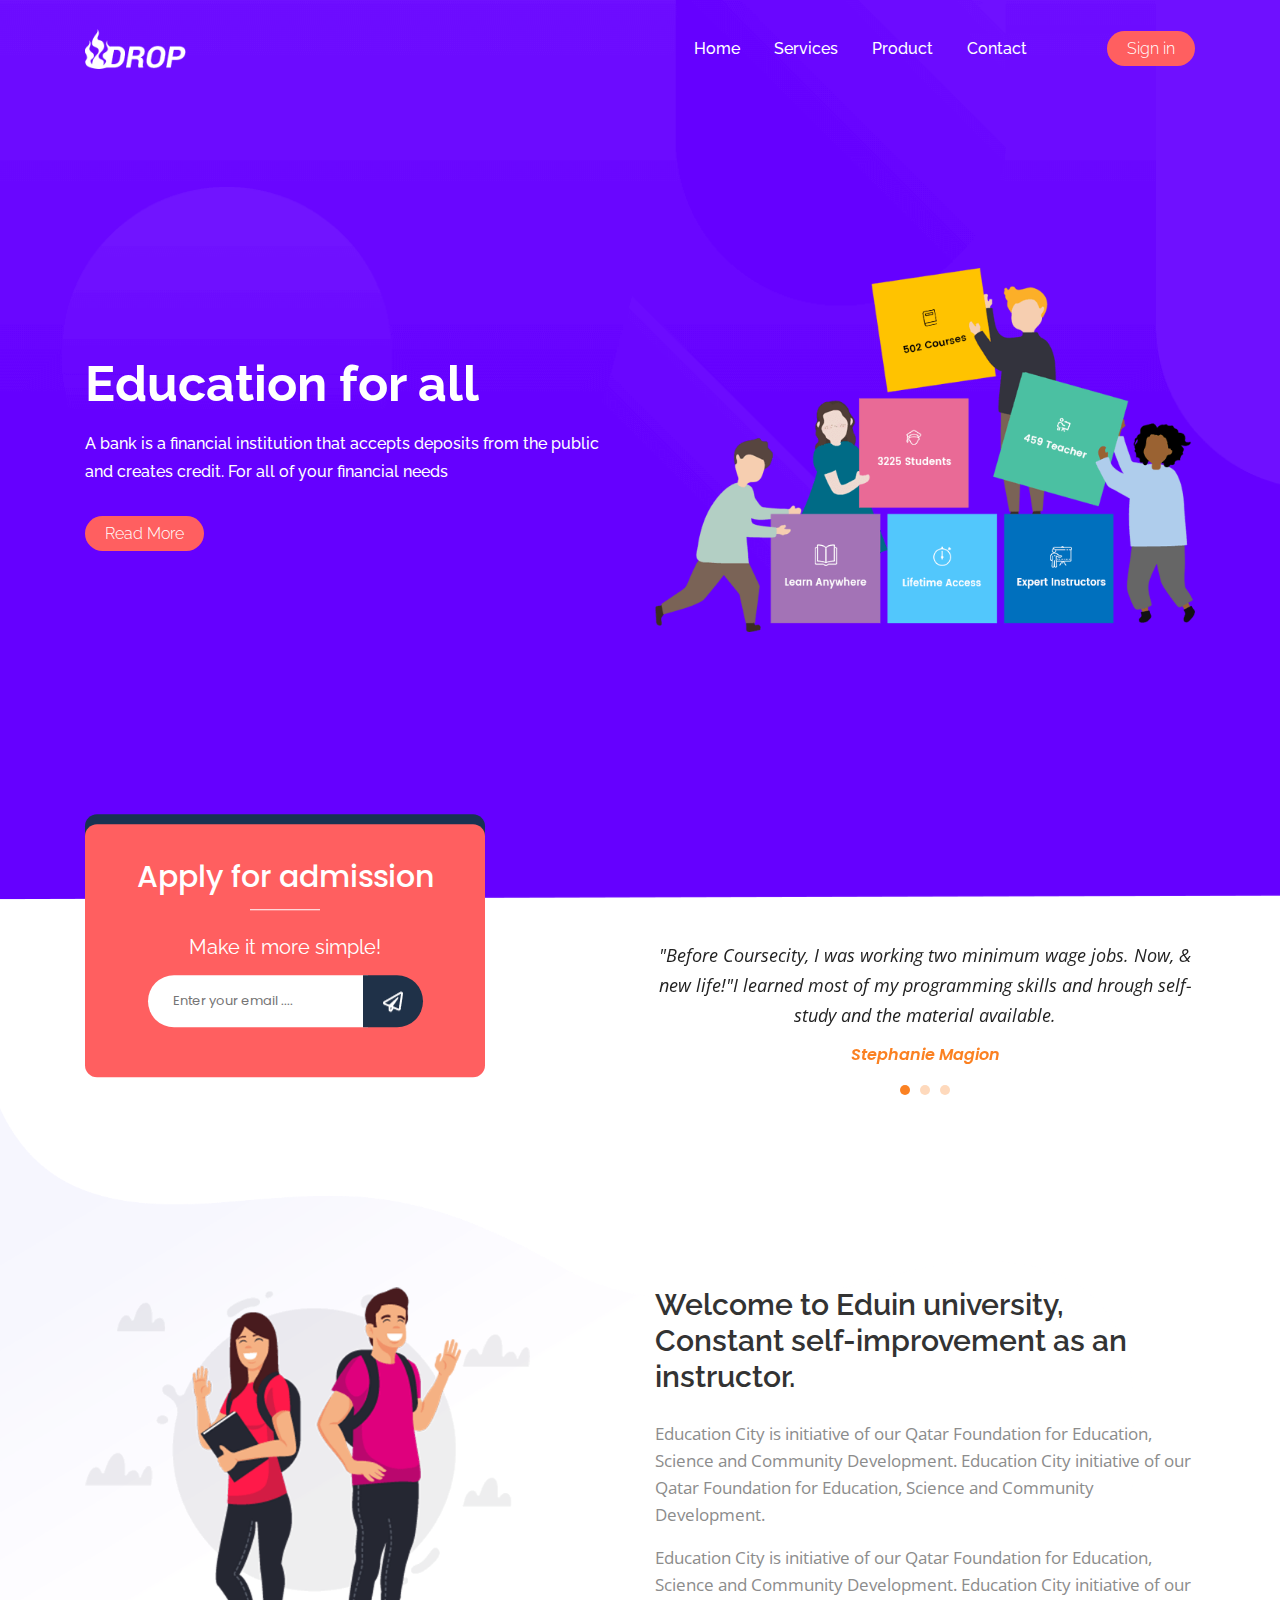
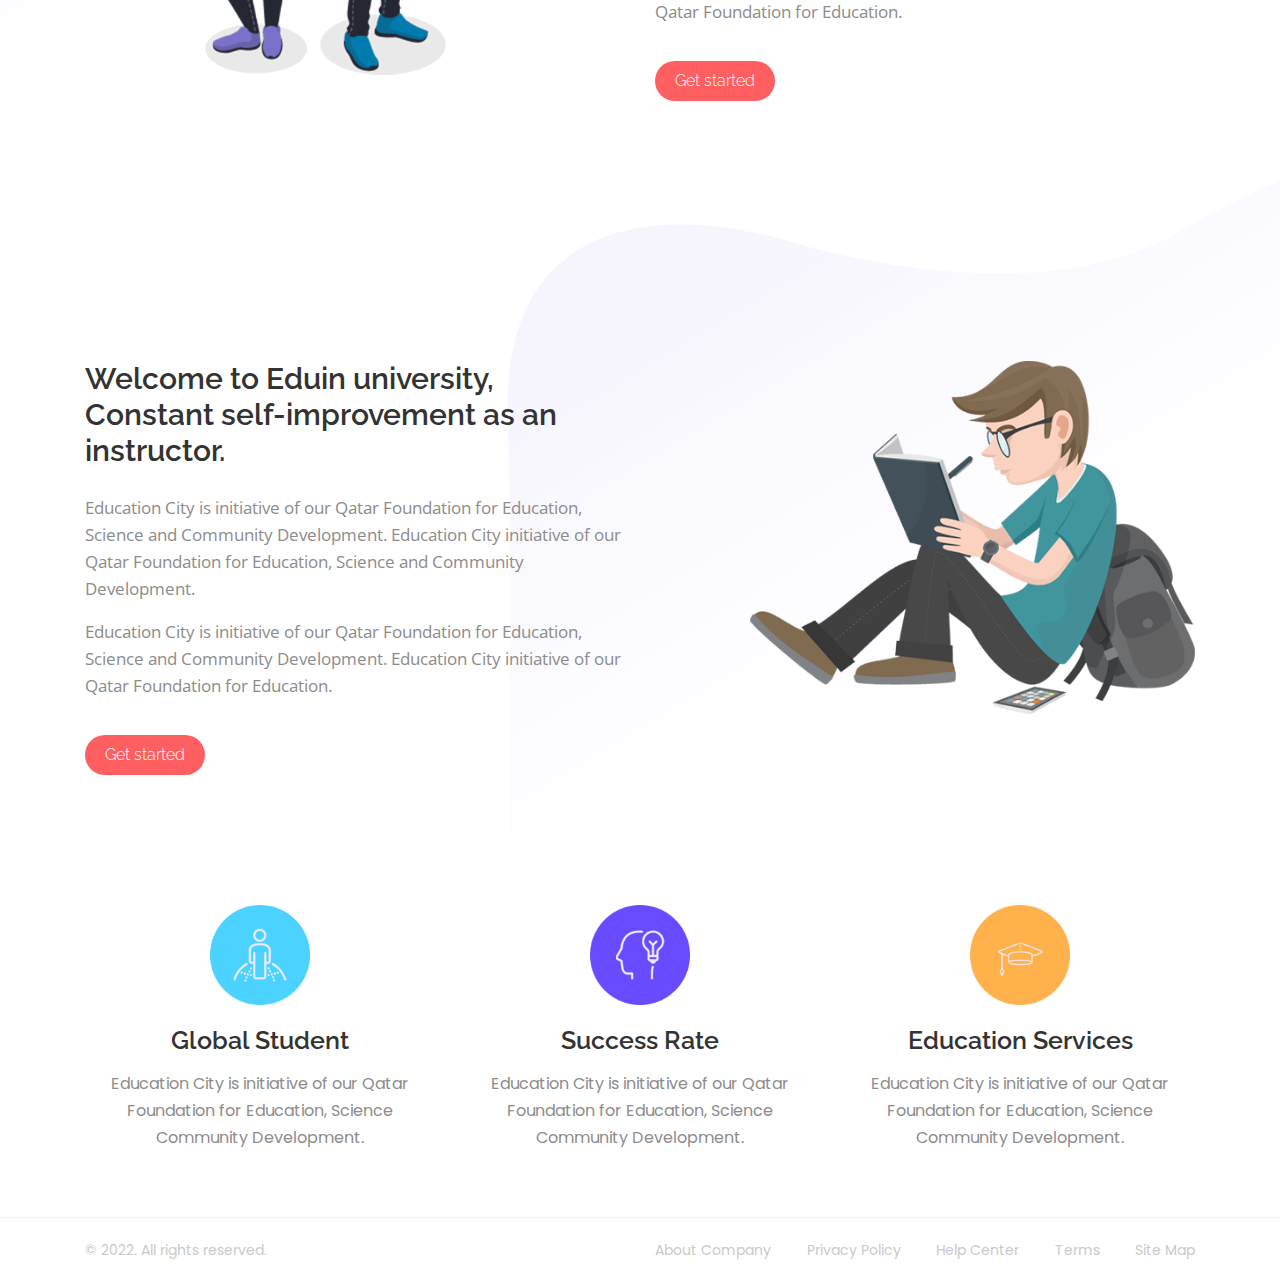
<file: index.html>
<!doctype html>
<html lang="en">
<head>
	<!-- Required meta tags -->
	<meta charset="utf-8">
	<meta name="viewport" content="width=device-width, initial-scale=1, shrink-to-fit=no">
	<title>Drop Html One Page Template</title>
	<!-- Bootstrap CSS -->
	<link rel="stylesheet" href="css/bootstrap-grid.min.css">
	<link rel="stylesheet" href="css/bootstrap-reboot.min.css">
	<link rel="stylesheet" href="css/bootstrap.min.css">
	<link rel="stylesheet" href="css/owl.carousel.min.css">
    <link rel="stylesheet" href="css/owl.theme.default.min.css">
	<link rel="stylesheet" href="css/style.css">
</head>
<body>
<!--=======================================================
                          [Header]
========================================================-->
<header>
    <nav class="navbar navbar-expand-lg navbar-dark">
        <div class="container">
            <a class="navbar-brand" href="#">
                <figure>
                    <img src="images/logo.png" class="img-fluid" alt="Logo">
                </figure>
            </a>
            <button class="navbar-toggler" type="button" data-toggle="collapse" data-target="#navbarNav" aria-controls="navbarNav" aria-expanded="false" aria-label="Toggle navigation">
                <span class="navbar-toggler-icon"></span>
            </button>
            <div class="collapse navbar-collapse" id="navbarNav">
                <ul class="navbar-nav ml-auto">
                    <li class="nav-item active">
                        <a class="nav-link" href="#">Home <span class="sr-only">(current)</span></a>
                    </li>
                    <li class="nav-item">
                        <a class="nav-link" href="#">Services</a>
                    </li>
                    <li class="nav-item">
                        <a class="nav-link" href="#">Product</a>
                    </li>
                    <li class="nav-item">
                        <a class="nav-link" href="#">Contact</a>
                    </li>
                </ul>
                <ul class="signup-btn navbar-nav">
                    <li>
                        <a class="drop-btn" href="#">Sign in</a>
                    </li>
                </ul>
            </div>
        </div>
    </nav>
</header><!-- /Header -->

<!--=======================================================
                           [Banner]
========================================================-->
<section class="banner">
    <div class="display-table">
        <div class="display-table-cell">
            <div class="container">
                <div class="row">
                    <div class="col-lg-6">
                        <div class="display-table">
                            <div class="display-table-cell">
                                <h1>Education for all</h1>
                                <p>A bank is a financial institution that accepts deposits from the public and creates credit. For all of your financial needs </p>
                                <a href="#" Class="drop-btn">Read More</a>
                            </div>
                        </div>
                    </div>
                    
                    <div class="col-lg-6">
                        <figure>
                            <img src="images/header-img.png" class="img-fluid" alt="">
                        </figure>
                    </div>
                </div>
            </div>
        </div>
    </div>
</section><!-- /banner -->
    
<!--=======================================================
                        [Apply Info]
========================================================-->
<section class="applyinfo">
    <div class="container">
        <div class="row">
            <div class="col-lg-5 zero-height">
                <div class="apply-box">
                    <h4>Apply for admission</h4>
                    <p>Make it more simple!</p>
                    <form action="#">
                        <input type="email" placeholder="Enter your email ....">
                        <button type="submit">
                            <figure>
                                <img src="images/icon-send.png" alt="">
                            </figure>
                        </button>
                    </form>
                </div>
            </div>
            <div class="col-lg-6  offset-lg-1">
                <div class="info owl-carousel owl-theme owl-loaded">
                    <div class="item">
                        <p>"Before Coursecity, I was working two minimum wage jobs. Now, & new life!"I learned most of my programming skills and hrough self-study and the material available.</p>
                        <span>Stephanie Magion</span>
                    </div>
                    <div class="item">
                        <p>"Before Coursecity, I was working two minimum wage jobs. Now, & new life!"I learned most of my programming skills and hrough self-study and the material available.</p>
                        <span>Stephanie Magion</span>
                    </div>
                    <div class="item">
                        <p>"Before Coursecity, I was working two minimum wage jobs. Now, & new life!"I learned most of my programming skills and hrough self-study and the material available.</p>
                        <span>Stephanie Magion</span>
                    </div>
                </div>
            </div>
        </div>
    </div>
</section><!-- /applyinfo -->

<!--=======================================================
                    [Latest one section]
========================================================-->
<section class="latest latest-one">
    <div class="container">
        <div class="row">
            <div class="col-lg-5">
                <figure>
                    <img src="images/1.png" class="img-fluid" alt="">
                </figure>
            </div>
            
            <div class="col-lg-6 offset-lg-1">
                <h3>Welcome to Eduin university, Constant self-improvement as an instructor.</h3>
                <p>Education City is initiative of our Qatar Foundation for Education, Science and Community Development. Education City initiative of our Qatar Foundation for Education, Science and Community Development. </p>
                <p>Education City is initiative of our Qatar Foundation for Education, Science and Community Development. Education City initiative of our Qatar Foundation for Education.</p>
                <a href="#" class="drop-btn">Get started</a>
            </div>
        </div>
    </div>
</section><!-- /Latest-one -->

<!--=======================================================
                    [Latest two section]
========================================================-->
<section class="latest latest-two">
    <div class="container">
        <div class="row">
            <div class="col-lg-6">
                <h3>Welcome to Eduin university, Constant self-improvement as an instructor.</h3>
                <p>Education City is initiative of our Qatar Foundation for Education, Science and Community Development. Education City initiative of our Qatar Foundation for Education, Science and Community Development. </p>
                <p>Education City is initiative of our Qatar Foundation for Education, Science and Community Development. Education City initiative of our Qatar Foundation for Education.</p>
                <a href="#" class="drop-btn">Get started</a>
            </div>
            
            <div class="col-lg-5 offset-lg-1">
                <figure>
                    <img src="images/2.png" class="img-fluid" alt="">
                </figure>
            </div>
        </div>
    </div>
</section><!-- /Latest-two -->

<!--=======================================================
                    [Feature section]
========================================================-->
<section class="feature">
    <div class="container">
        <div class="row">
            <div class="col-lg-4">
                <figure>
                    <img src="images/icon-1.png" class="img-fluid" alt="">
                    <h5>Global Student</h5>
                    <p>Education City is initiative of our Qatar Foundation for Education, Science Community Development. </p>
                </figure>
            </div>
            
            <div class="col-lg-4">
                <figure>
                    <img src="images/icon-2.png" class="img-fluid" alt="">
                    <h5>Success Rate</h5>
                    <p>Education City is initiative of our Qatar Foundation for Education, Science Community Development. </p>
                </figure>
            </div>
            
            <div class="col-lg-4">
                <figure>
                    <img src="images/icon-3.png" class="img-fluid" alt="">
                    <h5>Education Services</h5>
                    <p>Education City is initiative of our Qatar Foundation for Education, Science Community Development. </p>
                </figure>
            </div>
        </div>
    </div>
</section><!-- /feature -->

<!--=======================================================
                        [Footer]
========================================================-->
<footer>
    <div class="container">
        <div class="row">
            <div class="col-lg-6">
                <p>&copy; 2022. All rights reserved.</p>
            </div>
            
            <div class="col-lg-6">
                <ul class="ml-auto navbar">
                    <li>
                        <a href="#">About Company</a>
                    </li>
                    <li>
                        <a href="#">Privacy Policy</a>
                    </li>
                    <li>
                        <a href="#">Help Center</a>
                    </li>
                    <li>
                        <a href="#">Terms</a>
                    </li>
                    <li>
                        <a href="#">Site Map</a>
                    </li>
                </ul>
            </div>
        </div>
    </div>
</footer>

<!-- All Js -->
<script src="js/jquery-3.3.1.slim.min.js"></script>
<script src="js/popper.min.js"></script>
<script src="js/bootstrap.min.js"></script>
<script src="js/owl.carousel.min.js"></script>
<script src="js/main.js"></script>
</body>
</html>
</file>
<file: css/style.css>
/*=================================================================
                           [Google font]
=================================================================*/
@import url('https://fonts.googleapis.com/css?family=Raleway:400,500,600,700');
@import url('https://fonts.googleapis.com/css?family=Poppins:400,500,600i');
@import url('https://fonts.googleapis.com/css?family=Open+Sans:400,400i');

/*=================================================================
                            BASIC STYLE
=================================================================*/
*{
    margin: 0;
    padding: 0;
}

figure {
    margin: 0;
}

body,
html {
    height: 100%;
    width: 100%;
}

a.drop-btn {
    color: #ffffff;
    font-size: 16px;
    font-family: 'Raleway', sans-serif;
    font-weight: 300;
    padding: 8px 20px;
    background: #ff5f60;
    border-radius: 25px;
    text-decoration: none;
}

p {
    font-size: 16px;
    font-family: 'Raleway', sans-serif;
    font-weight: 300;
    line-height: 24px;
}

.zero-height {
    height: 0;
}

button:focus {
    outline: none;
}

/*=================================================================
                            Header Style
=================================================================*/
header {
    position: absolute;
    top: 0;
    left: 0;
    padding: 16px 0;
    height: auto;
    width: 100%;
    z-index: 9999;
}

.navbar-brand figure img {
    height: 40px;
}

.navbar-dark .navbar-nav .nav-item {
    margin-left: 34px;
}

.navbar-dark .navbar-nav .nav-link {
    color: #ffffff;
    font-size: 16px;
    font-family: 'Raleway', sans-serif;
    font-weight: 500;
    padding: 0;
    -webkit-transition: all 0.3s;
    transition: all 0.3s;
}

.signup-btn {
    padding: 0;
    margin-left: 80px;
}

.signup-btn li {
    list-style: none;
}

.signup-btn li a {
    color: #ffffff;
    text-decoration: none;
}

.display-table {
    height: 100%;
    width: 100%;
    display: table;
}

.display-table .display-table-cell {
    display: table-cell;
    vertical-align: middle;
}

/*=================================================================
                            Banner Style
=================================================================*/
.banner {
    position: relative;
    height: 100%;
    width: 100%;
    background: url('../images/header-bg.png');
    background-repeat: no-repeat;
    background-size: cover;
    background-position: center;
}

.banner h1 {
    color: #ffffff;
    font-size: 50px;
    font-family: 'Raleway', sans-serif;
    font-weight: 700;
    margin-bottom: 16px;
}

.banner p {
    color: #ffffff;
    font-weight: 500;
    line-height: 28px;
    margin-bottom: 36px;
}


/*=================================================================
                          Applyinfo Style
=================================================================*/
.applyinfo {
    height: auto;
    width: 100%;
    background: #ffffff;
}

.applyinfo .apply-box {
    height: auto;
    width: calc(100% - 45px);
    padding: 35px 30px 50px 30px;
    text-align: center;
    background: #ff5f60;
    border-radius: 12px;
    -webkit-box-shadow: 0px -10px 0px 0px rgba(24, 50, 81, 1);
    box-shadow: 0px -10px 0px 0px rgba(24, 50, 81, 1);
    -webkit-transform: translateY(-30%);
    transform: translateY(-30%);
}

.applyinfo .apply-box h4 {
    color: #ffffff;
    font-size: 30px;
    font-family: 'Poppins', sans-serif;
    font-weight: 500;
    padding-bottom: 15px;
    position: relative;
}

.applyinfo .apply-box h4::before {
    position: absolute;
    content: "";
    bottom: 0;
    left: 50%;
    height: 1px;
    width: 70px;
    background: #ffffff;
    -webkit-transform:translateX(-50%);
    transform:translateX(-50%);
}

.applyinfo .apply-box p {
    color: #ffffff;
    font-size: 20px;
    font-weight: 400;
    margin-top: 25px;
}

.applyinfo .apply-box form {
    display: -webkit-box;
    display: -ms-flexbox;
    display: flex;
    -webkit-box-pack: center;
    -ms-flex-pack: center;
    justify-content: center;
}

.applyinfo .apply-box form input[type=email] {
    height: auto;
    max-width: 220px;
    color: #a9a5a5;
    font-size: 13px;
    font-family: 'Poppins', sans-serif;
    font-weight: 400;
    padding: 16px 5px 16px 25px;
    border: none;
    vertical-align: middle;
    -webkit-border-top-left-radius: 50px;
    -webkit-border-bottom-left-radius: 50px;
    -moz-border-radius-topleft: 50px;
    -moz-border-radius-bottomleft: 50px;
    border-top-left-radius: 50px;
    border-bottom-left-radius: 50px;
}

.applyinfo .apply-box form input[type=email]:focus {
    outline: none;
}

.applyinfo .apply-box form button[type=submit] {
    background: #1f3148;
    padding: 13px 20px;
    border: none;
    margin-left: -5px;
    vertical-align: middle;
    -webkit-border-top-right-radius: 50px;
    -webkit-border-bottom-right-radius: 50px;
    -moz-border-radius-topright: 50px;
    -moz-border-radius-bottomright: 50px;
    border-top-right-radius: 50px;
    border-bottom-right-radius: 50px;
}

.applyinfo .info {
    padding: 40px 0 0 0;
    text-align: center;
}

.applyinfo .info p {
    color: #222222;
    font-size: 18px;
    line-height: 30px;
    font-family: 'Open Sans', sans-serif;
    font-weight: 400;
    font-style: italic;
    margin-bottom: 10px;
}

.applyinfo .info span {
    color: #fb8122;
    font-size: 16px;
    line-height: 30px;
    font-family: 'Poppins', sans-serif;
    font-weight: 600;
    font-style: italic;
    -webkit-transition: all 0.3s;
    transition: all 0.3s;
}

.info.owl-theme .owl-dots .owl-dot span {
    background: #fed9bc;
    margin: 5px;
}

.info.owl-theme .owl-dots .owl-dot.active span,
.info.owl-theme .owl-dots .owl-dot span:hover {
    background: #fb8122;
}

/*=================================================================
                          Latest Style
=================================================================*/
.latest {
    height: auto;
    padding: 180px 0px 80px 0px;
}

.latest-one {
    background: url('../images/shape-01.png');
    background-repeat: no-repeat;
    background-position: left top;
    background-size: cover;
}

.latest-two {
    background: url('../images/shape-02.png');
    background-repeat: no-repeat;
    background-position: right top;
    background-size: cover;
}

.latest h3 {
    color: #333333;
    font-size: 30px;
    font-family: 'Raleway', sans-serif;
    font-weight: 600;
    margin-bottom: 25px;
}

.latest p {
    color: #8c8c8c;
    font-size: 17px;
    font-family: 'Open Sans', sans-serif;
    font-weight: 400;
    line-height: 27px;
}

.latest a {
    display: inline-block;
    margin-top: 20px;
}

/*=================================================================
                          Feature Style
=================================================================*/
.feature {
    height: auto;
    width: 100%;
    padding: 50px 0px;
    text-align: center;
}

.feature figure img {
    height: 100px;
    width: 100px;
    margin-bottom: 20px;
}

.feature h5 {
    color: #333333;
    font-size: 25px;
    font-family: 'Raleway', sans-serif;
    font-weight: 600;
    margin-bottom: 15px;
}

.feature p {
    color: #8c8c8c;
    font-size: 16px;
    font-family: 'Poppins', sans-serif;
    font-weight: 400;
    line-height: 27px;
}

/*=================================================================
                          Footer Style
=================================================================*/
footer {
    height: auto;
    width: 100%;
    padding: 20px 0;
    border-top: 1px solid #f3f0ff;
}

footer p {
    color: #c9c9c9;
    font-size: 14px;
    font-family: 'Poppins', sans-serif;
    font-weight: 400;
    margin-bottom: 0;
}

footer ul.navbar {
    margin: 0;
    padding: 0;
    list-style: none;
}

footer ul li {
    display: inline-block;
}

footer ul li a {
    color: #c9c9c9;
    font-size: 14px;
    font-family: 'Poppins', sans-serif;
    font-weight: 400;
    margin-bottom: 0;
    text-decoration: none;
    -webkit-transition: all 0.3s;
    transition: all 0.3s;
}

footer ul li a:hover {
    color: #222222;
    text-decoration: none;
}
</file>
